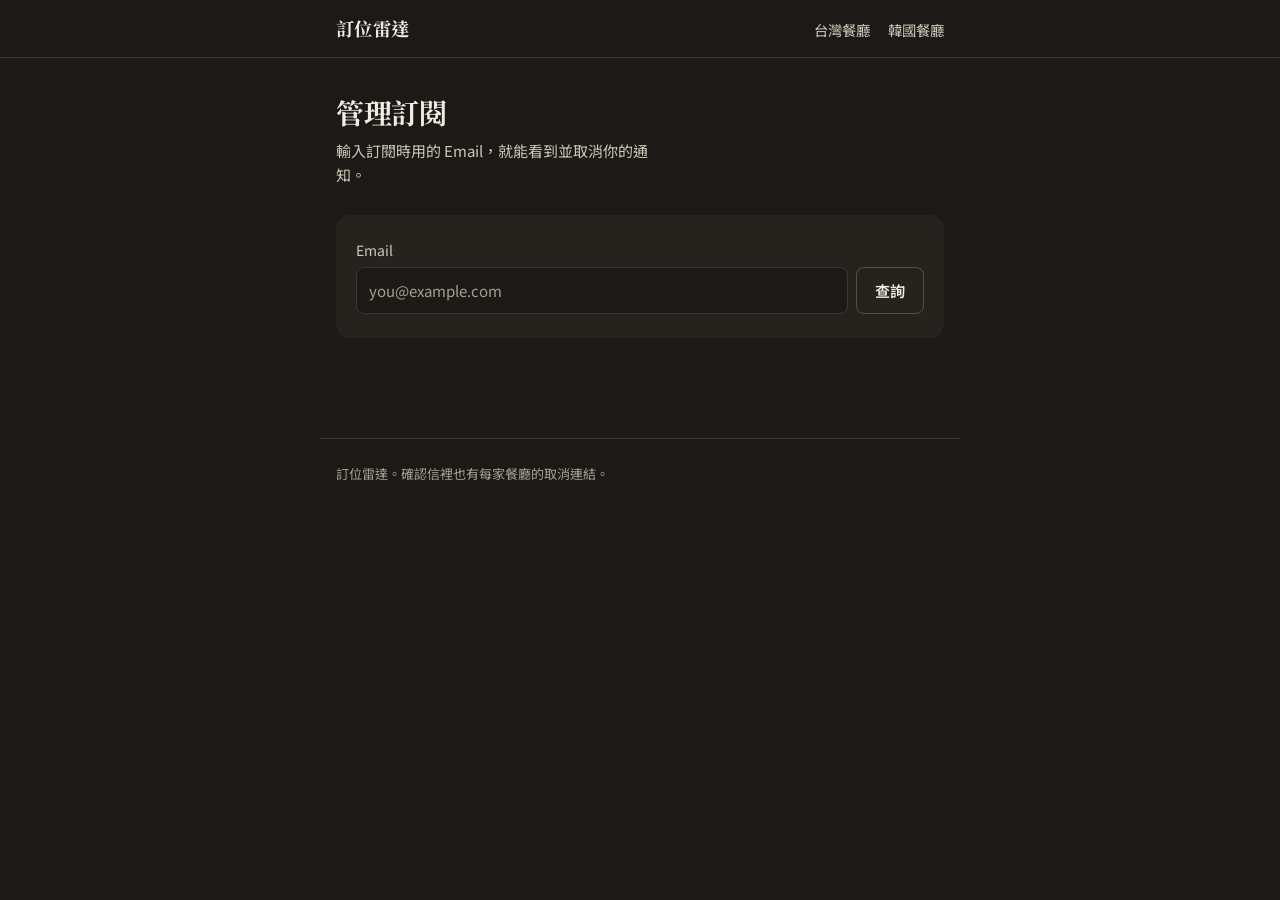
<file: templates/manage.html>
<!DOCTYPE html>
<html lang="zh-TW">
<head>
  <meta charset="UTF-8">
  <meta name="viewport" content="width=device-width, initial-scale=1.0">
  <title>管理訂閱｜訂位雷達</title>
  <link rel="preconnect" href="https://fonts.googleapis.com">
  <link rel="preconnect" href="https://fonts.gstatic.com" crossorigin>
  <link href="https://fonts.googleapis.com/css2?family=Noto+Sans+TC:wght@400;500;600&family=Noto+Serif+TC:wght@600;700&display=swap" rel="stylesheet">
  <link rel="stylesheet" href="/static/style.css">
</head>
<body>

<header class="site">
  <div class="site-inner">
    <a class="wordmark" href="/">訂位雷達</a>
    <nav class="site-nav" aria-label="頁面">
      <a href="/">台灣餐廳</a>
      <a href="/inline">韓國餐廳</a>
    </nav>
  </div>
</header>

<main>
  <section class="lede" aria-labelledby="h1">
    <h1 id="h1">管理訂閱</h1>
    <p>輸入訂閱時用的 Email，就能看到並取消你的通知。</p>
  </section>

  <section class="panel" style="margin-top:28px" aria-label="查詢訂閱">
    <div class="field">
      <label for="email-input">Email</label>
      <div class="inline-row">
        <input id="email-input" type="email" class="input"
          placeholder="you@example.com" autocomplete="email"
          onkeydown="if(event.key==='Enter') loadSubs()">
        <button class="btn btn-secondary" onclick="loadSubs()">查詢</button>
      </div>
    </div>
    <div class="msg" id="form-msg" hidden role="status"></div>
  </section>

  <div id="result" aria-live="polite" style="margin-top:28px"></div>
</main>

<footer class="site">訂位雷達。確認信裡也有每家餐廳的取消連結。</footer>

<script>
  function formatDate(iso) {
    if (!iso) return ''
    const d = new Date(iso)
    return `${d.getFullYear()}/${d.getMonth()+1}/${d.getDate()}`
  }

  function esc(s) {
    return String(s ?? '').replace(/[&<>"']/g, c => ({'&':'&amp;','<':'&lt;','>':'&gt;','"':'&quot;',"'":'&#39;'}[c]))
  }

  function showMsg(text, type) {
    const el = document.getElementById('form-msg')
    el.textContent = text
    el.className = `msg ${type}`
    el.hidden = false
  }

  async function loadSubs() {
    const email = document.getElementById('email-input').value.trim()
    if (!email.includes('@')) { showMsg('Email 格式不對，請檢查後再查詢。', 'err'); return }
    document.getElementById('form-msg').hidden = true

    const result = document.getElementById('result')
    result.innerHTML = '<div class="list"><div class="skeleton"></div><div class="skeleton"></div></div>'

    try {
      const res = await fetch(`/api/my-subscriptions?email=${encodeURIComponent(email)}`)
      const subs = await res.json()

      if (!Array.isArray(subs) || subs.length === 0) {
        result.innerHTML = `
          <div class="state">
            <strong>${esc(email)}</strong> 目前沒有訂閱。<br>
            回<a href="/">首頁</a>可以訂閱餐廳的空位通知。
          </div>`
        return
      }

      result.innerHTML = `<div class="list">${subs.map(s => `
        <div class="row" id="sub-${esc(s.token)}">
          <div class="row-main">
            <div class="row-name">${esc(s.restaurant_name)}</div>
            <div class="row-detail">${s.people} 人，訂閱於 ${formatDate(s.created_at)}</div>
          </div>
          <div class="row-side">
            <button class="btn btn-danger" onclick="cancelSub('${esc(s.token)}', '${esc(s.restaurant_name)}')">取消訂閱</button>
            <a href="${esc(s.restaurant_url)}" target="_blank" rel="noopener">查看餐廳</a>
          </div>
        </div>`).join('')}</div>`

    } catch {
      result.innerHTML = '<div class="state">讀不到訂閱資料。重新整理頁面再試一次。</div>'
    }
  }

  async function cancelSub(token, name) {
    if (!confirm(`取消「${name}」的空位通知？`)) return
    const el = document.getElementById(`sub-${token}`)
    if (!el) return

    el.querySelector('button').disabled = true

    try {
      await fetch(`/unsubscribe/${token}`)
    } catch {}

    el.classList.add('leaving')
    setTimeout(() => {
      el.remove()
      const list = document.querySelector('#result .list')
      if (list && !list.children.length) {
        document.getElementById('result').innerHTML =
          '<div class="state">已取消所有訂閱，不會再收到通知。</div>'
      }
    }, 220)
  }

  // 如果 URL 帶 email，自動查詢
  const pre = new URLSearchParams(location.search).get('email')
  if (pre) { document.getElementById('email-input').value = pre; loadSubs() }
</script>
</body>
</html>
</file>
<file: static/style.css>
/* 訂位雷達 — shared stylesheet
   One idea: a dim dining room where a table "lights up" when it opens.
   Amber is the only accent and it means exactly one thing: 有位. */

:root {
  --bg: #1c1a17;
  --surface: #26231f;
  --surface-2: #302c27;
  --border: #3d372f;
  --border-strong: #574f44;
  --text: #f1ece3;
  --text-2: #cfc7ba;
  --muted: #a69e91;
  --lit: #f4b942;
  --lit-text: #ffd47a;
  --lit-bg: #342b14;
  --lit-border: #5c4a1c;
  --danger: #e8897a;
  --danger-bg: #3a221d;
  --ok: #b7d9a0;
  --ok-bg: #22301b;

  --serif: 'Noto Serif TC', 'Songti TC', 'PMingLiU', Georgia, serif;
  --sans: 'Noto Sans TC', 'PingFang TC', 'Microsoft JhengHei', system-ui, sans-serif;

  --ease-out: cubic-bezier(0.16, 1, 0.3, 1);
  --measure: 640px;
}

*, *::before, *::after { box-sizing: border-box; margin: 0; padding: 0; }

html { color-scheme: dark; }

body {
  font-family: var(--sans);
  font-size: 15px;
  line-height: 1.6;
  background: var(--bg);
  color: var(--text);
  min-height: 100vh;
  -webkit-font-smoothing: antialiased;
  accent-color: var(--lit);
}

::selection { background: var(--lit); color: #1c1a17; }

:focus-visible {
  outline: 2px solid var(--lit);
  outline-offset: 2px;
  border-radius: 4px;
}

a { color: inherit; text-decoration: underline; text-underline-offset: 3px; text-decoration-color: var(--border-strong); }
a:hover { text-decoration-color: currentColor; }

button, input, select { font: inherit; color: inherit; }
button { cursor: pointer; }
button:disabled { cursor: not-allowed; opacity: 0.55; }

/* ── Layout ── */
.wrap { max-width: var(--measure); margin: 0 auto; padding: 0 16px; }

header.site {
  border-bottom: 1px solid var(--border);
}
.site-inner {
  max-width: var(--measure); margin: 0 auto; padding: 14px 16px;
  display: flex; align-items: baseline; justify-content: space-between; gap: 16px;
}
.wordmark {
  font-family: var(--serif); font-weight: 700; font-size: 1.15rem;
  letter-spacing: 0.02em; text-decoration: none;
}
nav.site-nav { display: flex; gap: 18px; font-size: 0.9rem; }
nav.site-nav a { color: var(--text-2); text-decoration: none; }
nav.site-nav a:hover { color: var(--text); }

main { max-width: var(--measure); margin: 0 auto; padding: 36px 16px 72px; }

footer.site {
  max-width: var(--measure); margin: 0 auto; padding: 24px 16px 40px;
  color: var(--muted); font-size: 0.82rem; border-top: 1px solid var(--border);
}

/* ── Headline block ── */
.lede h1 {
  font-family: var(--serif);
  font-weight: 700;
  font-size: 1.75rem;
  line-height: 1.3;
  letter-spacing: -0.01em;
  text-wrap: balance;
}
.lede p { color: var(--text-2); margin-top: 8px; max-width: 42ch; }
.lede .now {
  margin-top: 18px; font-size: 1rem; color: var(--text);
}
.lede .now strong { color: var(--lit-text); font-weight: 600; }
.lede .now .when { color: var(--muted); font-size: 0.88rem; margin-left: 10px; font-variant-numeric: tabular-nums; }

/* ── Toolbar: tabs + search + collapse ── */
.toolbar {
  margin-top: 28px; display: flex; flex-wrap: wrap; gap: 10px; align-items: center;
}
.tabs { display: flex; gap: 4px; flex-wrap: wrap; }
.tab {
  background: none; border: 1px solid transparent; border-radius: 999px;
  padding: 5px 12px; font-size: 0.9rem; color: var(--text-2);
  transition: background-color 150ms, color 150ms;
}
.tab:hover { color: var(--text); background: var(--surface); }
.tab[aria-selected="true"] { background: var(--text); color: var(--bg); font-weight: 500; }

.search { flex: 1; min-width: 180px; }
.search input {
  width: 100%; padding: 8px 12px;
  background: var(--surface); border: 1px solid var(--border); border-radius: 8px;
  outline: none; transition: border-color 150ms;
}
.search input::placeholder { color: var(--muted); }
.search input:focus { border-color: var(--border-strong); }
.search input:focus-visible { outline-offset: 0; }

.ghost-btn {
  background: none; border: 1px solid var(--border); border-radius: 8px;
  padding: 6px 10px; font-size: 0.85rem; color: var(--text-2);
  transition: border-color 150ms, color 150ms;
}
.ghost-btn:hover { color: var(--text); border-color: var(--border-strong); }

/* ── The list (the hero) ── */
.list {
  margin-top: 14px;
  border-top: 1px solid var(--border);
}
.row {
  display: grid;
  grid-template-columns: 1fr auto;
  align-items: start;
  gap: 8px 16px;
  padding: 16px 12px;
  margin: 0 -12px;
  border-bottom: 1px solid var(--border);
  border-radius: 10px;
  transition: background-color 150ms;
}
.row:hover { background: var(--surface); }
.row-name {
  font-family: var(--serif); font-weight: 600; font-size: 1.08rem; line-height: 1.35;
  overflow-wrap: anywhere;
}
.row-name small { font-family: var(--sans); font-weight: 400; font-size: 0.8rem; color: var(--muted); margin-left: 8px; }
.row-main { min-width: 0; }
.row-detail { margin-top: 2px; color: var(--muted); font-size: 0.9rem; font-variant-numeric: tabular-nums; }
.row-side {
  display: flex; flex-direction: column; align-items: flex-end; gap: 6px; text-align: right;
}
.row-side a { font-size: 0.9rem; white-space: nowrap; }
.row-checked { font-size: 0.78rem; color: var(--muted); font-variant-numeric: tabular-nums; white-space: nowrap; }

.pill {
  display: inline-block; font-size: 0.8rem; font-weight: 500;
  padding: 2px 10px; border-radius: 999px; white-space: nowrap;
  border: 1px solid var(--border); color: var(--muted);
}
.pill.lit { background: var(--lit); border-color: var(--lit); color: #1c1a17; font-weight: 600; }

/* Lit rows: the one authored moment. A table opening is a lamp turning on. */
.row.lit {
  background: var(--lit-bg);
  border-bottom-color: var(--lit-border);
  animation: light-on 600ms var(--ease-out) both;
  animation-delay: calc(var(--i, 0) * 80ms);
}
.row.lit:hover { background: #3d3218; }
.row.lit .row-detail { color: var(--lit-text); }
.row.lit .row-name { color: var(--text); }
@keyframes light-on {
  from { background-color: var(--surface); box-shadow: inset 0 0 0 0 var(--lit-border); }
  to   { background-color: var(--lit-bg); }
}

.dates { grid-column: 1 / -1; display: flex; flex-wrap: wrap; gap: 6px; }
.date {
  font-size: 0.82rem; padding: 2px 9px; border-radius: 6px;
  background: rgba(244,185,66,0.14); color: var(--lit-text);
  font-variant-numeric: tabular-nums;
}
.dates .more { color: var(--muted); font-size: 0.82rem; align-self: center; }

.list-foot { color: var(--muted); font-size: 0.82rem; margin-top: 10px; text-align: right; font-variant-numeric: tabular-nums; }

.empty { padding: 32px 0; color: var(--muted); text-align: center; }

.collapsible { overflow: hidden; }
.collapsible[hidden] { display: none; }

/* Loading */
.skeleton {
  height: 56px; margin: 10px 0; border-radius: 8px;
  background: var(--surface);
  animation: breathe 1.6s ease-in-out infinite;
}
@keyframes breathe { 0%, 100% { opacity: 0.6; } 50% { opacity: 1; } }

/* ── Forms ── */
.panel {
  margin-top: 48px; padding: 24px 20px;
  background: var(--surface); border-radius: 14px;
}
.panel h2 { font-family: var(--serif); font-size: 1.25rem; font-weight: 700; }
.panel > p { color: var(--text-2); margin-top: 4px; margin-bottom: 20px; font-size: 0.92rem; }

.grid-2 { display: grid; grid-template-columns: 1fr 1fr; gap: 14px; }
@media (max-width: 520px) { .grid-2 { grid-template-columns: 1fr; } }

.field { display: flex; flex-direction: column; gap: 6px; }
.field label { font-size: 0.88rem; color: var(--text-2); }
.field label .opt { color: var(--muted); font-size: 0.82rem; margin-left: 4px; }
.field .hint { font-size: 0.8rem; color: var(--muted); }

.input {
  width: 100%; padding: 10px 12px; min-height: 44px;
  background: var(--bg); border: 1px solid var(--border); border-radius: 8px;
  outline: none; transition: border-color 150ms;
}
.input::placeholder { color: var(--muted); }
.input:focus { border-color: var(--border-strong); }
.input:focus-visible { outline-offset: 0; }
select.input { appearance: auto; }

.btn {
  display: inline-flex; align-items: center; justify-content: center;
  min-height: 44px; padding: 10px 18px;
  border-radius: 8px; border: 1px solid transparent;
  font-weight: 600; font-size: 0.95rem;
  transition: background-color 150ms, color 150ms, transform 100ms;
}
.btn:active { transform: translateY(1px); }
.btn-primary { background: var(--text); color: var(--bg); width: 100%; }
.btn-primary:hover { background: #fff; }
.btn-secondary { background: none; border-color: var(--border-strong); color: var(--text); }
.btn-secondary:hover { background: var(--surface-2); }
.btn-danger { background: none; border-color: var(--border); color: var(--danger); font-weight: 500; font-size: 0.88rem; padding: 6px 12px; min-height: 36px; }
.btn-danger:hover { background: var(--danger-bg); border-color: var(--danger); }

.link-btn {
  background: none; border: none; padding: 0;
  color: var(--text-2); font-size: 0.9rem;
  text-decoration: underline; text-underline-offset: 3px; text-decoration-color: var(--border-strong);
}
.link-btn:hover { color: var(--text); text-decoration-color: currentColor; }

.sub-panel {
  margin: 14px 0; padding: 14px;
  background: var(--bg); border: 1px solid var(--border); border-radius: 10px;
}
.sub-panel[hidden] { display: none; }
.inline-row { display: flex; gap: 8px; }
.inline-row .input { flex: 1; }

/* Messages: name the problem and the recovery. */
.msg { margin-top: 12px; padding: 10px 12px; border-radius: 8px; font-size: 0.9rem; }
.msg[hidden] { display: none; }
.msg.ok { background: var(--ok-bg); color: var(--ok); }
.msg.err { background: var(--danger-bg); color: var(--danger); }

.state { padding: 40px 0; text-align: center; color: var(--muted); }
.state strong { color: var(--text); font-weight: 500; }

/* Simple page (unsubscribe) */
.plain { padding-top: 64px; }
.plain h1 { font-family: var(--serif); font-size: 1.5rem; }
.plain p { color: var(--text-2); margin-top: 10px; }
.plain a { display: inline-block; margin-top: 24px; }

/* Removing a subscription */
.row.leaving { transition: opacity 200ms, transform 200ms; opacity: 0; transform: translateX(8px); }

@media (prefers-reduced-motion: reduce) {
  .row.lit { animation: none; }
  .skeleton { animation: none; opacity: 0.8; }
  .row, .tab, .btn, .input, .search input, .ghost-btn { transition: none; }
  .row.leaving { transition: opacity 200ms; transform: none; }
}

@media (max-width: 420px) {
  .row { grid-template-columns: 1fr; }
  .row-side { flex-direction: row; align-items: center; flex-wrap: wrap; gap: 10px; text-align: left; }
  .row-side a { order: 2; }
  .row-checked { order: 3; margin-left: auto; }
}
</file>
